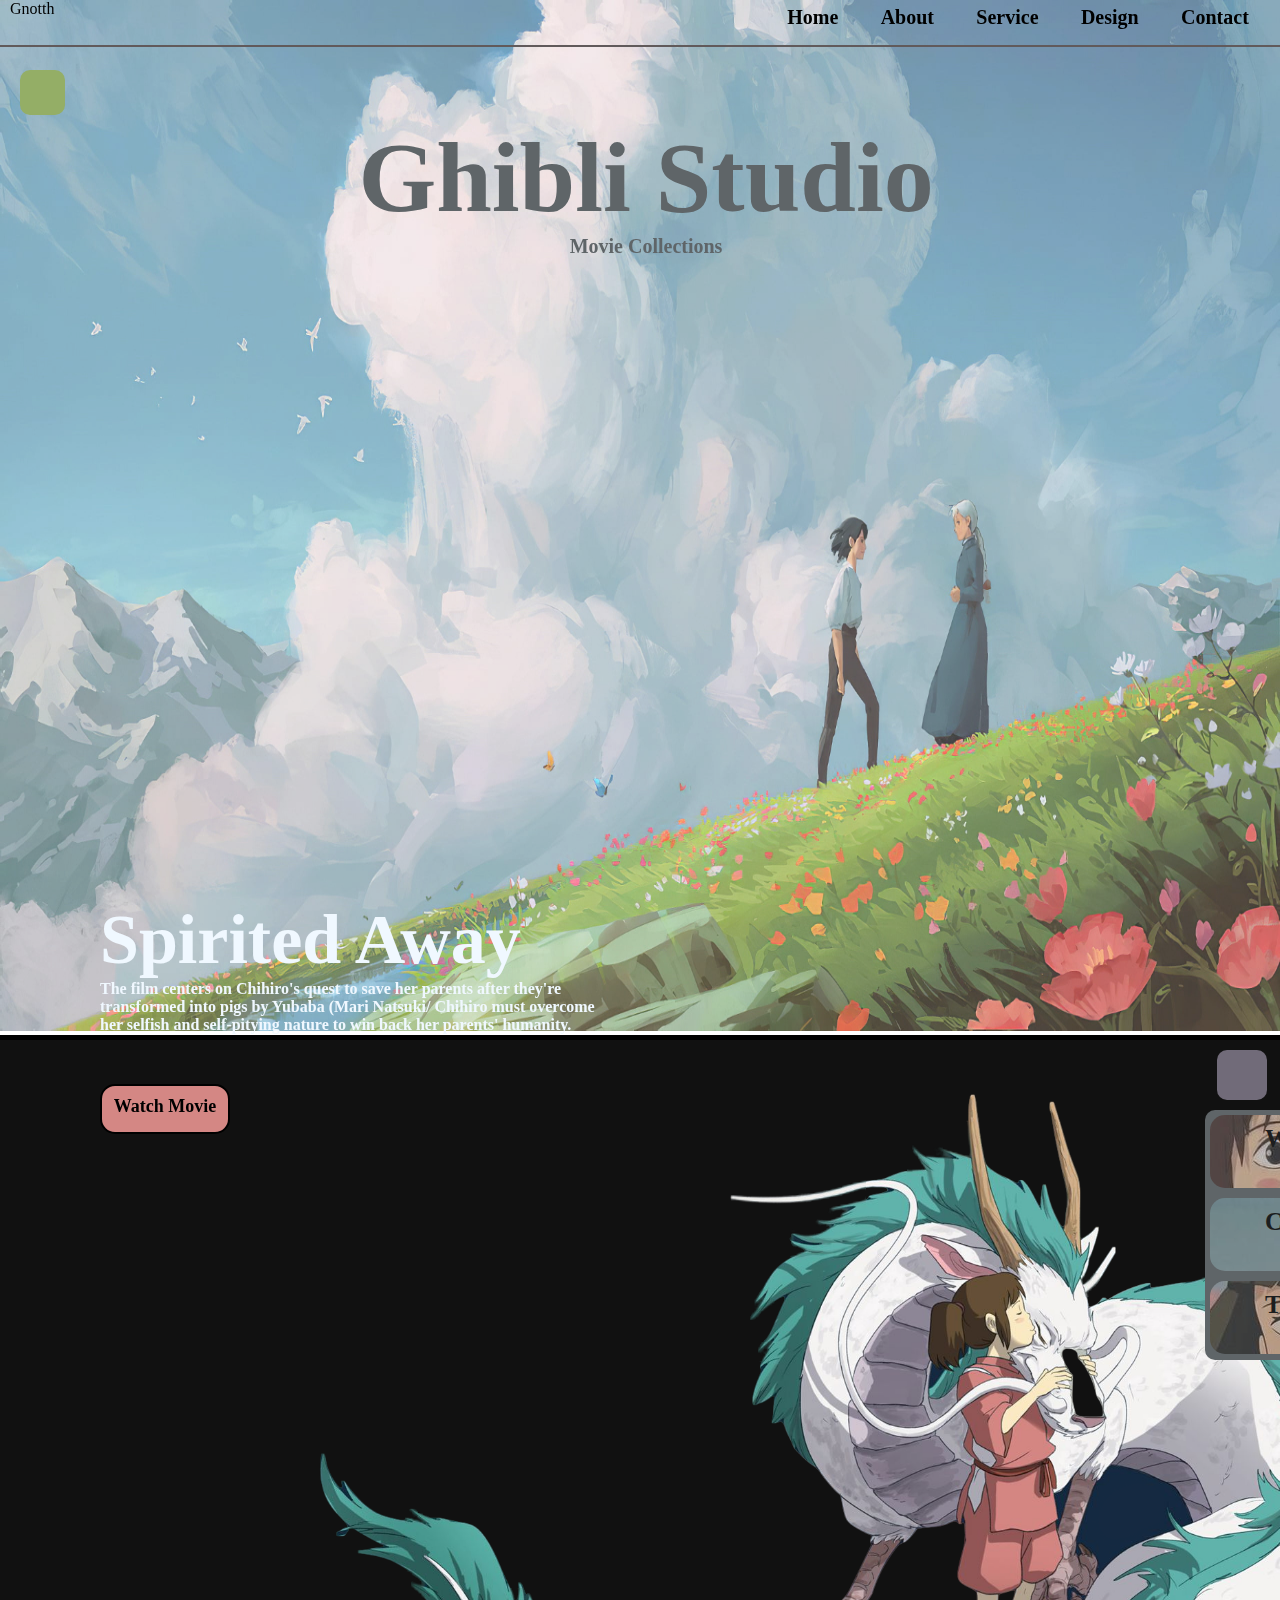
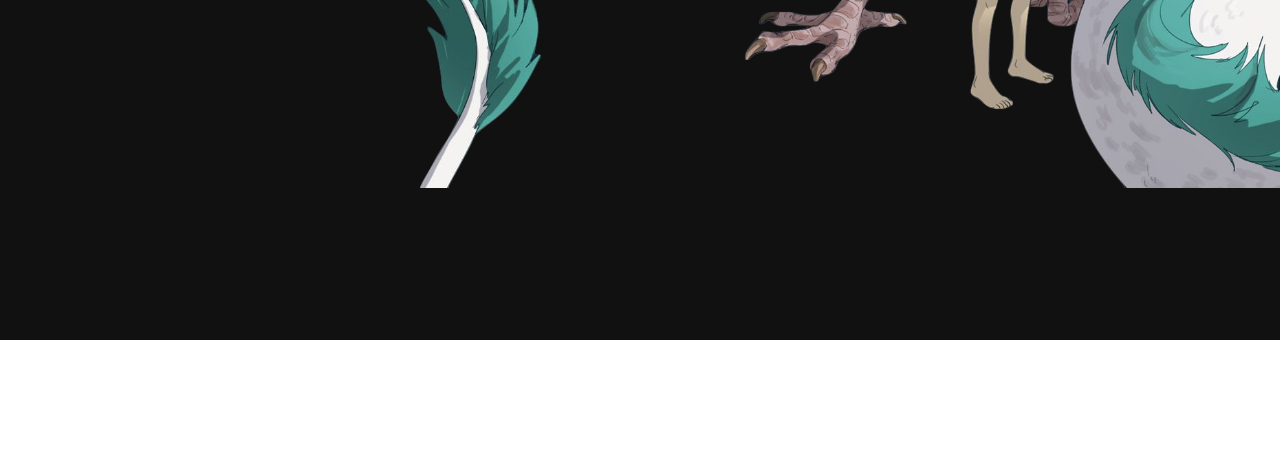
<file: index.html>
<!DOCTYPE html>
<html lang="en">
<head>
    <meta charset="UTF-8">
    <meta http-equiv="X-UA-Compatible" content="IE=edge">
    <meta name="viewport" content="width=device-width, initial-scale=1.0">
    <link rel="stylesheet" href="https://cdnjs.cloudflare.com/ajax/libs/font-awesome/6.2.1/css/all.min.css" integrity="sha512-MV7K8+y+gLIBoVD59lQIYicR65iaqukzvf/nwasF0nqhPay5w/9lJmVM2hMDcnK1OnMGCdVK+iQrJ7lzPJQd1w==" crossorigin="anonymous" referrerpolicy="no-referrer" />
    <title>Document</title>
    <link rel="stylesheet" href="style.css">
</head>
<body>
      <div id="flash" class="flash">
        
          <header>
            <div  class="logo">Gnotth</div>
            <div class="text">
             <div id="homeb" class="home">Home</div>
             <div id="aboutb" class="about">About</div>
             <div id="serviceb" class="service">Service</div>
             <div id="designb" class="design">Design</div>
             <div id="contactb" class="contact">Contact</div>
            </div>
          </header>

          <div  class="loginform">
             <div id="sb"   class="mainbody">
              <i id="s"  class="fa-solid fa-magnifying-glass"></i>
              <input placeholder="Search..." id="ip" type="text">
              <i id="x" class="fa-solid fa-xmark"></i>
             </div>
          </div>
          <div id="linex" class="line"></div>
          <div class="maintext">Ghibli Studio
            <h1>Movie Collections</h1>
          </div>
          <div class="background"> 
            <img src="wallpaperflare.com_wallpaper.jpg" alt=""> </div>
          
          
          <div class="loginsite"></div> 
      </div> 
      <div class="connect"></div>
      <div class="flash2">
         <div class="mainbg">
          <div class="slider">
            <i id="node1" class="fa-regular fa-circle-dot"></i>
            <i id="node2" class="fa-regular fa-circle-dot"></i>
            <i id="node3" class="fa-regular fa-circle-dot"></i>
          </div>
          <div class="text">
            <h1 id="text1" >Spirited Away</h1>
            <h4 id="text2" >The film centers on Chihiro's quest to save her parents after they're transformed into pigs by Yubaba (Mari Natsuki/ Chihiro must overcome her selfish and self-pitying nature to win back her parents' humanity.</h4>
            <div id="text3" class="button"> <h4>Watch Movie</h4></div>
            <div class="contact2">
              <i id="o1" class="fa-brands fa-youtube"></i>
              <i id="o2" class="fa-brands fa-facebook"></i>
              <i id="o3" class="fa-solid fa-envelope"></i>
    
            </div>
            
          </div>
          <div id="barsb" class="barsbox">
            <i class="fa-solid fa-bars"></i>  
                    
          </div>
          <div id="barcontent" class="insidebars" >
            <div id="review" class="item"> <div class="ibox"><i class="fa-solid fa-star"></i></div> <h5>Watch Review</h5> </div>
            <div id="nhanvat" class="item"><div class="ibox"><i class="fa-solid fa-users-rays"></i></div> <h5>Character</h5></div>
            <div id="trailer" class="item"><div class="ibox"><i class="fa-solid fa-film"></i></div> <h5>Trailer</h5> </div>
          </div> 
          
           <img id="pic1" src="[removal.ai]_tmp-63ae8aa785093_C5EF5N.png" alt="">
           <div id="leftbox" class="chichirobox1">
            <div class="textbox">
              <h3 class="year">2001</h3>
            <h2>Spirited Away</h2>
            </div>
            <div class="button"><h5>Watch</h5></div>
            
          </div>
          <div id="rightbox" class="chichirobox2">
             <h4>Chihiro's growth into a capable individual is a core factor to the movement of Spirited Away's plot. During her adventure in the Spirit World, she matures from an easily scared girl with a childlike personality to match her age to a hard-working, responsible, and brave young girl who has learned to put her fears aside for those she cares for.</h4>
            <img id="pic2" src="[removal.ai]_tmp-63affc625feea.png" alt="">
           </div>
          <canvas id="canvas" style="background: #111;"></canvas> 
          
            
         </div>
         </div>

      </div>
      
      <script>
        let searchbox = document.querySelector('#s');
        let searchMain = document.querySelector('#sb');
        let inputbox = document.querySelector('#ip');
        searchbox.onclick = function()
        {
          searchMain.style.width = '320px';
          x.style.opacity = '1';
          x.style.animation ='totheright 1s ease 0s';
          inputbox.style.opacity = '1';

        }
        let flashbox = document.querySelector('#flash');
        let x = document.querySelector('#x');
        x.onclick = function (e) {         
              if(e.target === x)
              {
                searchMain.style.width = '50px';
                x.style.opacity = '0';
                inputbox.style.opacity = '0';

              }   
          }
        
        let linebox = document.querySelector('#linex')
        let homebox = document.querySelector('#homeb')
        let aboutbox = document.querySelector('#aboutb')
        let servicebox = document.querySelector('#serviceb')
        let designbox = document.querySelector('#designb')
        let contactbox = document.querySelector('#contactb')
        homebox.onclick = function(e)
        {
         if(e.target === homebox)
         {
          homebox.appendChild(linebox);
          
          linebox.style.animation = 'linekf 1s both 0s';
         }
         else
         {
          homebox.removeChild(linebox);
         }
        }
        aboutbox.onclick = function(e)
        {
         if(e.target === aboutbox)
         {
          aboutbox.appendChild(linebox);
          linebox.style.animation = 'linekf 1s both 0s';
         }
         else
         {
          aboutbox.removeChild(linebox);
         }
        }
        servicebox.onclick = function(e)
        {
         if(e.target === servicebox)
         {
          servicebox.appendChild(linebox);
          linebox.style.animation = 'linekf 1s both 0s';
         }
         else
         {
          servicebox.removeChild(linebox);
         }
        }
        designbox.onclick = function(e)
        {
         if(e.target === designbox)
         {
          designbox.appendChild(linebox);
          linebox.style.animation = 'linekf 1s both 0s';
         }
         else
         {
          designbox.removeChild(linebox);
         }
        }
        contactbox.onclick = function(e)
        {
         if(e.target ===  contactbox)
         {
           contactbox.appendChild(linebox);
          linebox.style.animation = 'linekf 1s both 0s';
         }
         else
         {
           contactbox.removeChild(linebox);
         }
        }
        //rain
         
        var canvas = document.getElementById('canvas');
        var context = canvas.getContext('2d');
        var W = window.innerWidth;
        var H = window.innerHeight;
        canvas.width = W;
        canvas.height = H;
        var str = '';
        function draw(){
            context.fillStyle = "#14273d";
            context.fillRect(0, 0, W, H);
            context.fillStyle = "white";
            for(var i = 0;i<200;i++)
            {
                var index = Math.floor(Math.random()*str.length);
                var char = str[index];
                context.fillText('.',Math.random()*1500,Math.random()*800)
            }
        }
        setInterval(draw,1000);
        
        //bars
        let inthebars = document.querySelector('#barcontent');
        let mainbars = document.querySelector('#barsb');
        let i = 0;
        mainbars.onclick = function()
        {
          i++;
          if(i % 2 != 0)
          {
              inthebars.style.opacity ='0';
              
              inthebars.style.zIndex = "-1";
              
          }
          else
          {
           inthebars.style.opacity ='1'; 
           inthebars.style.zIndex = "5"; 
          }
        }
       //slideNext
       let pic01 = document.querySelector('#pic1');
       let text01 = document.getElementById('text1');
       let text02 = document.getElementById('text2');
       let text03 = document.getElementById('text3');
       let node01 = document.querySelector('#node1');
       let node02 = document.querySelector('#node2');
       let node03 = document.querySelector('#node3');
       let chihiroleftbox  = document.querySelector('#leftbox');
       let chihirorightbox = document.querySelector('#rightbox');
       let chihirob = document.querySelector('#pic2');
       
       node1.onclick = function()
       {
          text01.innerText = 'Spirited Away';
          pic01.style.animation = 'picanimationin 2s both 0s';
          text01.style.animation = 'textanimationin 2s both 0s';
          text02.style.animation = 'textanimationin 2s both 0s';
        text03.style.animation = 'textanimationin 2s both 0s';
        chihiroleftbox.style.animation = 'slideleftout 2s both 0s';
        chihirorightbox.style.animation ='sliderightout 2s both 0s';
          
       }
       
       node2.onclick = function()
       {
         
        text02.style.animation = 'textanimationout 2s both 0s';
        text03.style.animation = 'textanimationout 2s both 0s';
        pic01.style.animation= 'picanimationout 2s both 0s';
        text01.style.animation = 'textanimationout 2s both 0s';
        chihiroleftbox.style.animation = 'slideleft 2s both 0s';
        chihirorightbox.style.animation ='slideright 2s both 0s';
       }
       // chihiro 
       
       
    
      </script>
</body>
</html>
</file>
<file: style.css>
*
{
  padding: 0;
  margin: 0;
  box-sizing: border-box;
}

@import url('https://fonts.googleapis.com/css2?family=Rubik+Bubbles&display=swap');
.background img
{
    position: relative;
    height: 114.5vh;
    width: 100%;
    opacity: 0.8;
}

.flash header
{
   position: absolute;
   z-index: 1;
   display: flex;
   justify-content:space-between;
   width: 100%;
  padding: 30px 10px;
  border-bottom: solid 2px #615a5b;
  padding-bottom: 10px;
  padding-top: 0px;
  font-family: 'Rubik Bubbles', cursive;
}
.flash header .text
{
  display: flex;
  width: 40%;
  justify-content: space-around;  
  font-size: 20px; 
  font-weight: 600;
}

.flash header .text .home:hover,.flash header .text .about:hover,.flash header .text .service:hover,.flash header .text .design:hover,.flash header .text .contact:hover
{
   opacity: 0.8;
   cursor: pointer;
}

.flash header .text .home,.flash header .text .about,.flash header .text .service,.flash header .text .design,.flash header .text .contact
{
  
  padding: 6px;
}
.flash header .text .home .dot
{
  width: 2px;
  height: 2px;
  background-color: red;
}
.line
{
  width: 75px;
  height: 3px;
  background-color: black;
  mix-blend-mode: lighten;
  position: absolute;
  z-index: 1;
  opacity: 0;
  margin-top: 13px;
  padding-left: -100px;
  border-radius: 2px;

}

@keyframes linekf {
  from 
  {
    opacity: 0;
  }
  to 
  {
    opacity: 1;
  }
}
 .flash .loginform .mainbody
{
  position: absolute;
  z-index: 1;
  top: 70px;
  left: 20px;
  width: 45px;
  height: 45px;
  background-color: #94ae66;
  border-radius: 10px;
}
.flash .loginform
{
  display: flex;
}
.flash .loginform .mainbody i
{
  font-size: 30px;
  margin: 8px 8px ;
  opacity: 0.7;
  cursor: pointer;
}
@keyframes totheright {
  to 
  {
    width: 100px;
    color: antiquewhite;
  }
}
.flash .loginform .mainbody i:hover
{
   opacity: 1;
}
#ip 
{
  transform: translateY(-5px);
}
#x 
{
  font-size: 15px;
  opacity: 0;
  transform: translateX(5px) translateY(-5px);
}
.flash .loginform .mainbody input
{
  opacity: 0;
  outline: none;
  border: transparent;
  background-color: transparent;
  font-size: 19px;
  
}
::placeholder
{
  color: black;
  font-size: 19px;
  opacity: 0.5;
  font-family: 'Rubik Bubbles', cursive;
}

.flash .maintext
{
  position: absolute;
  top: 120px;
  left: 28%;
  font-family: 'Rubik Bubbles', cursive;
  font-size: 100px;
  font-weight: 900;
  opacity: 2;
  z-index: 1;
  color: #5f6568;
  

}
.flash .maintext h1
{
  font-size: 20px;
  text-align: center;
}
.flash2 .mainbg
{
  width: 100%;
  height: 114.5vh;

}
.flash2 .mainbg img 
{
  opacity: 1;
  position: absolute;
  right: -15px;
  bottom: -888px;
  width: 1000px;
}
.connect 
{
height: 5px;
background-color: black;
}
.flash2 .mainbg .text 
{
  position: absolute;
  top: 900px;
  left: 100px;
  font-family: 'Rubik Bubbles', cursive;
  color: aliceblue;
  max-width: 500px;
}
.flash2 .mainbg .text h1 
{
  font-size: 70px;
}
.flash2 .mainbg .text .button
{
  margin-top: 50px;
  width: 130px;
  height: 50px;
  background-color: #d48784;
  border-radius: 15px;
  font-size: 18px;
  font-weight: 600;
  text-align: center;
  border: solid black 2px;
}
.flash2 .mainbg .text .button h4 
{
  padding-top: 10px;
  color: black;
  cursor: pointer;
}
.flash2 .mainbg .text .button h4:hover 
{
  opacity: 0.8;
}
.text .contact2
{
  transform: translateY(350px);
  font-size: 30px;
}
.text .contact2 i
{
  padding-right: 10px;
  cursor: pointer;
}
.text .contact2 i:hover
{
  opacity: 0.7;
}
.flash2 .mainbg .slider 
{
  position: absolute;
  font-size: 20px;
  display: flex;
  top: 1550px;
  left: 50%;
  color: white;
  justify-content: space-evenly;
  width: 90px;
  z-index: 1;
}
.flash2 .mainbg .slider i:hover
{
  opacity: 0.7;
  cursor: pointer;
}

.flash2 .mainbg .barsbox 
{
  position: absolute;
  right: 1%;
  background-color: #716b79;
  width: 50px;
  height: 50px;
  color: aliceblue;
  font-size: 40px;
  border-radius: 10px;
  margin-top: 10px;
  
}
.flash2 .mainbg .barsbox i
{
  padding-left: 8px;
  padding-top: 5px;
}
.flash2 .mainbg .barsbox:hover
{
  cursor: pointer;
  opacity: 0.8;
}
.flash2 .mainbg .barsbox:active
{
  opacity: 0.5;
}
.flash2 .mainbg .insidebars
{
  margin-top: 70px;
  width: 300px;
  min-height: 250px;
  height: fit-content;
  border-radius: 10px;
  left: 1205px;
  justify-content: space-evenly;
  position: absolute;
  z-index: 2;
  background-color: #5f6568;
  display: flex;
  flex-direction: column; 
  opacity: 1;
}
.flash2 .mainbg .insidebars .item
{
  background-color: aliceblue;
  flex: 1;
  margin: 5px;
  border-radius: 15px;
  text-align: left;
  display: flex;
  z-index: 2;
  
}
.flash2 .mainbg .insidebars .item:hover
{
  cursor: pointer;
  opacity: 1;
  animation: slidedown 2s both 0s;
}
@keyframes slidedown {
  to 
  {
    flex: 100;
  }
}
.flash2 .mainbg .insidebars #review
{
  background-image: url(pq.jpg);
  background-position: -150px -260px;
  opacity: 0.7;
  
}
.flash2 .mainbg .insidebars #trailer
{
  background-image: url(pq.jpg);
  background-position: -150px -700px;
  opacity: 0.7;
  
}
.flash2 .mainbg .insidebars #nhanvat
{
  background-image: url(pq.jpg);
  background-position: -150px -px;
  opacity: 0.7;
  
}
.flash2 .mainbg .insidebars .item .ibox i
{
  color: #deb894;
}
.flash2 .mainbg .insidebars .item i
{
  font-size: 30px;
  padding-top: 13px;
  padding-left: 10px;
  opacity: 2;
}
.flash2 .mainbg .insidebars .item .ibox 
{
  width: 55px;
}
.flash2 .mainbg .insidebars .item h5 
{
  padding-top: 10px;
  font-size: 25px;
  font-family: 'Rubik Bubbles', cursive;
  opacity: 2;
}

@keyframes picanimationout {
  to 
  {
    transform: translateX(500px);
    opacity: 0;
  }
}
@keyframes picanimationin {
  from 
  {
    transform: translateX(500px);
  }
  to 
  {
    transform: translateX(0px);
    opacity: 1;
  }
}
@keyframes textanimationout {
  to 
  {
    transform: translateY(-100px);
    opacity: 0;
  }
}
@keyframes textanimationin {
  from 
  {
    transform: translateY(-100px);
  }
  to 
  {
    transform: translateY(0px);
    opacity: 1;
  }
  
}
@keyframes fadein {
  from 
  {
    opacity: 0;
  }
  to 
  {
    opacity: 1;
  }
}
#pic2 
{
  width: 250px;
  left: -25%;
  transform:  translateY(-888px);
  z-index: 5;
  opacity: 2;
  
}
.flash2 .mainbg .chichirobox1 
{
  width: 450px;
  display: inline-block;
  transform: skew(30deg);
  height: 500px;
  background-image: url(Why\ the\ train\ scene\ in\ Spirited\ Away\ is\ my\ favorite\ work\ by\ Miyazaki.png);
  position: absolute;
  left: 20.4%;
  transform: translateY(100px);
  background-size: cover;
  filter:brightness(70%);
  border-top-left-radius: 5px;
  border-bottom-left-radius: 5px;
  opacity: 0;
  
}

.flash2 .mainbg .chichirobox1 .textbox
{
  padding-left: 20px;
  padding-top: 100px;
  color: #17151d;
  

}
.flash2 .mainbg .chichirobox1 .textbox h3
{
  font-family: 'Rubik Bubbles', cursive;
  
}
.flash2 .mainbg .chichirobox1 .textbox h2
{
  font-size: 80px;
  font-family: 'Rubik Bubbles', cursive;
  line-height: 90px;
  font-weight: bolder;
}
.flash2 .mainbg .chichirobox2 h4 
{
  padding-left: 80px;
  max-width: 300px;
  padding-top: 280px;
  font-family: 'Rubik Bubbles', cursive;
  font-size: 10px;

}
.flash2 .mainbg .chichirobox2 
{
  width: 450px;
  display: inline-block;
  transform: skew(30deg);
  height: 500px;
  background-image: url(Spirited\ away\ no\ face.jfif);
  background-size: cover;
  background-position: -200px;
  position: absolute;
  left: 50%;
  transform: translateY(100px);
  filter:brightness(100%);
  border-top-right-radius: 5px;
  border-bottom-right-radius: 5px;
  opacity: 0;
}
@keyframes slideleft {
  from 
  {
    transform: translateX(-500px);
  }
  to 
  {
    transform: translateX(0px) translateY(100px) ;
    opacity: 1;
  }
}
@keyframes slideright {
  from 
  {
    transform: translateX(500px);
  }
  to 
  {
    transform: translateX(0px) translateY(100px);
    opacity: 1;
  }
}
@keyframes slideleftout {
  from {
    opacity: 1;
  }
  to 
  {
    transform: translateX(-900px);
    opacity: 0;
    
  }
}
@keyframes sliderightout {
  from {
    opacity: 1;
  }
  to 
  {
    transform: translateX(900px);
    opacity: 0;
    
  }
}
</file>
